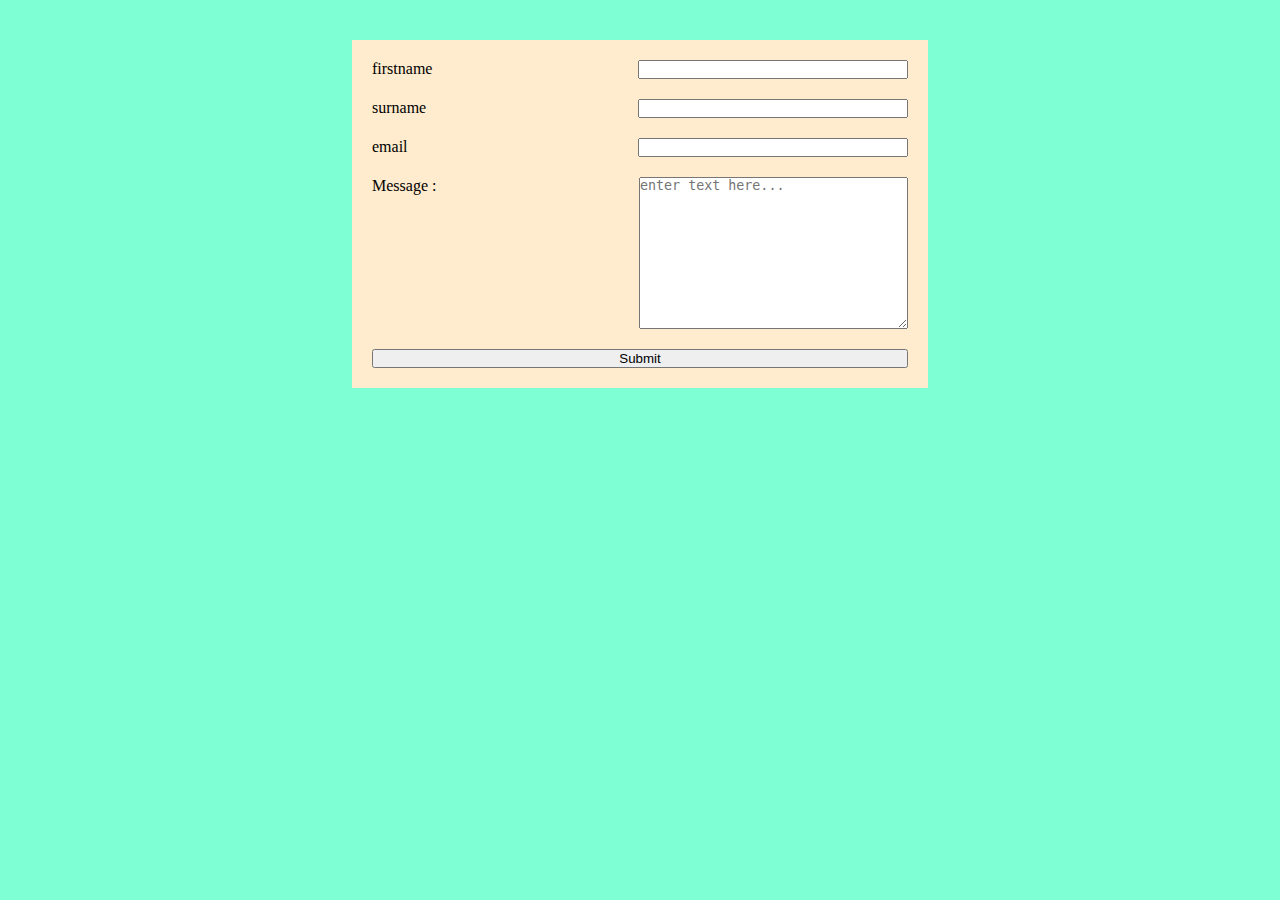
<file: day1/index.html>
<!DOCTYPE html>
<html lang="en">

<head>
    <meta charset="UTF-8">
    <meta name="viewport" content="width=device-width, initial-scale=1.0">
    <title>Document</title>
    <link rel="stylesheet" href="./style.css">
</head>

<body>

    <form action=" ">
        <div class="wrapper">
            <div class="form-row">
            <label for="firstname">firstname</label>
            <input type="text" name="firstname" id="">
        </div>
        <div class="form-row">
            <label for="surname">surname</label>
            <input type="text" name="surname" id="">
        </div>
        <div class="form-row">
            <label for="email">email</label>
            <input type="email" name="email" id="">
        </div>
        <div class="form-row">
            <label for="message">Message : </label>
            <textarea rows="10" name="message" placeholder="enter text here... " ></textarea>
        </div>  
        <div class="form-row">
            <input type="submit" class="submit">
        </div>
    </div>
    </form>

</body>
</html>
</file>
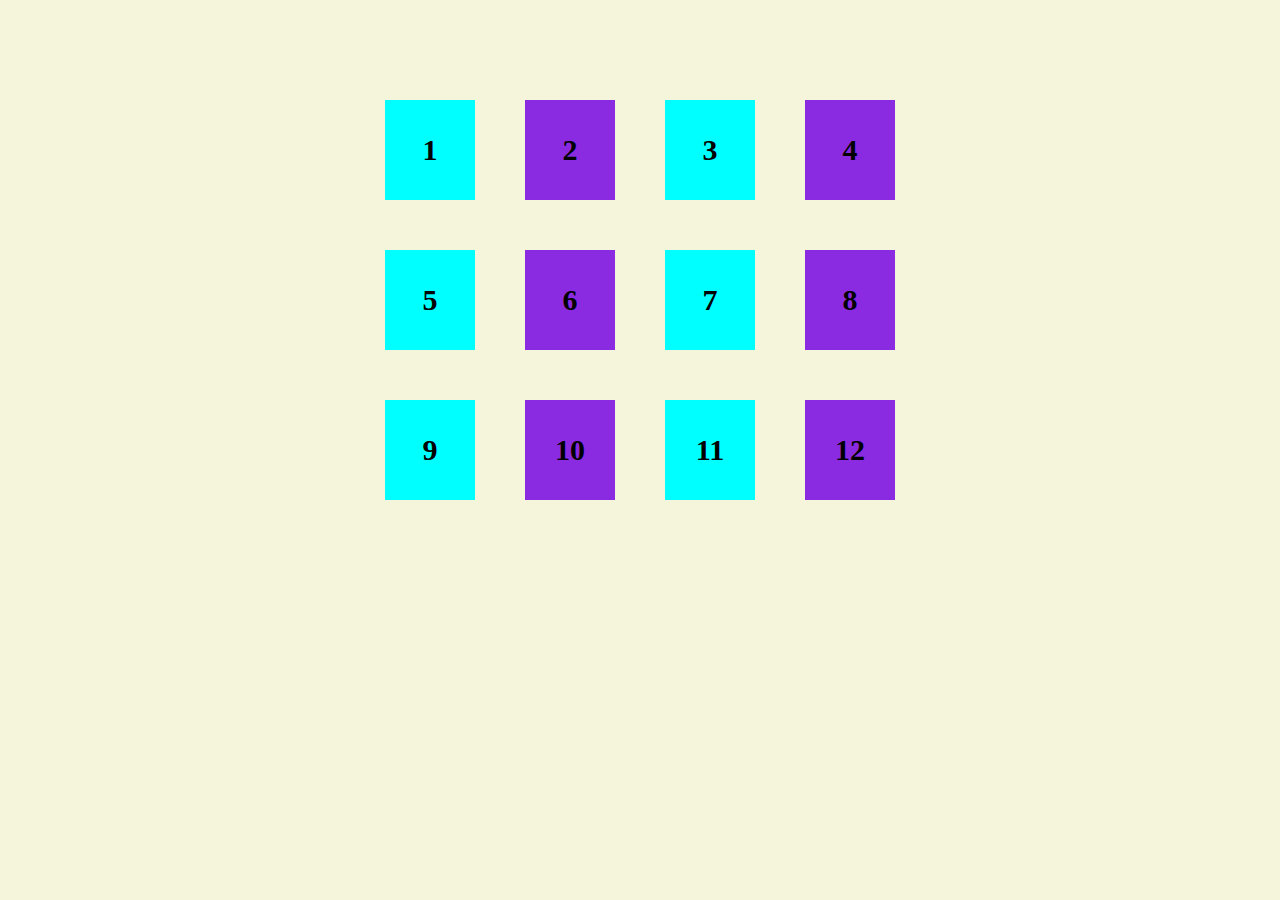
<file: day2/index.html>
<!DOCTYPE html>
<html lang="en">
<head>
    <meta charset="UTF-8">
    <meta name="viewport" content="width=device-width, initial-scale=1.0">
    <title>Document</title>
    <link rel="stylesheet" href="./styles.css">
</head>
<body>
    <div class="wrapper">
        <div class="box">
            1
        </div>
        <div class="box">
            2
        </div>
        <div class="box">
            3
        </div> <div class="box">
            4
        </div> <div class="box">
            5
        </div> <div class="box">
            6
        </div> <div class="box">
            7
        </div> <div class="box">
            8
        </div> <div class="box">
            9
        </div> <div class="box">
            10
        </div>
        <div class="box">
            11
        </div> <div class="box">
            12
        </div>
    </div>
</body>
</html>
</file>
<file: day1/style.css>
*{
    margin: 0;
    padding: 0;
    box-sizing: border-box;
}

body{
    background-color: aquamarine;
}

.input {
    width: 0;
}
.wrapper{
    padding: 20px;
    width: 45%;
    margin: 40px auto;
    background-color: blanchedalmond;
    display: flex;
    flex-direction: column;
    gap: 20px;
}

.form-row {
    display: flex;
    flex-wrap: wrap;
    width: 100%;
    flex-direction: row;
}

.form-row label{
    flex: 1;
}

.form-row input{
    flex: 1;
}

.form-row textarea{
    flex: 1;
}

.submit {
    
}
</file>
<file: day2/styles.css>
*{
    margin: 0;
    padding: 0;
    box-sizing: border-box;
}

body{
    background-color: beige;
}

.wrapper{
    margin: 0 auto;
    display: flex;
    flex-wrap: wrap;
    justify-content: center;
    align-content: center;
    gap:10px;      
    min-height: 600px;
    width: 50%;
}

.box{
    width: 90px;
    height: 100px;
    background-color:aqua;
    margin: 20px;  
    display: flex;
    color: rgb(0, 0, 0);
    align-items: center;
    justify-content: center;
    font-size: 30px;
    font-weight: bold;
}

.box:nth-child(2n) {
    background-color: blueviolet;
}

.box:hover {
    background-color: black;
    color: white;
    animation: bounce 1s ease-in-out infinite;
}

@keyframes bounce {
    0% { transform: translateY(0); }
    50% { transform: translateY(-10px); }
    100% { transform: translateY(0); }
  }
</file>
